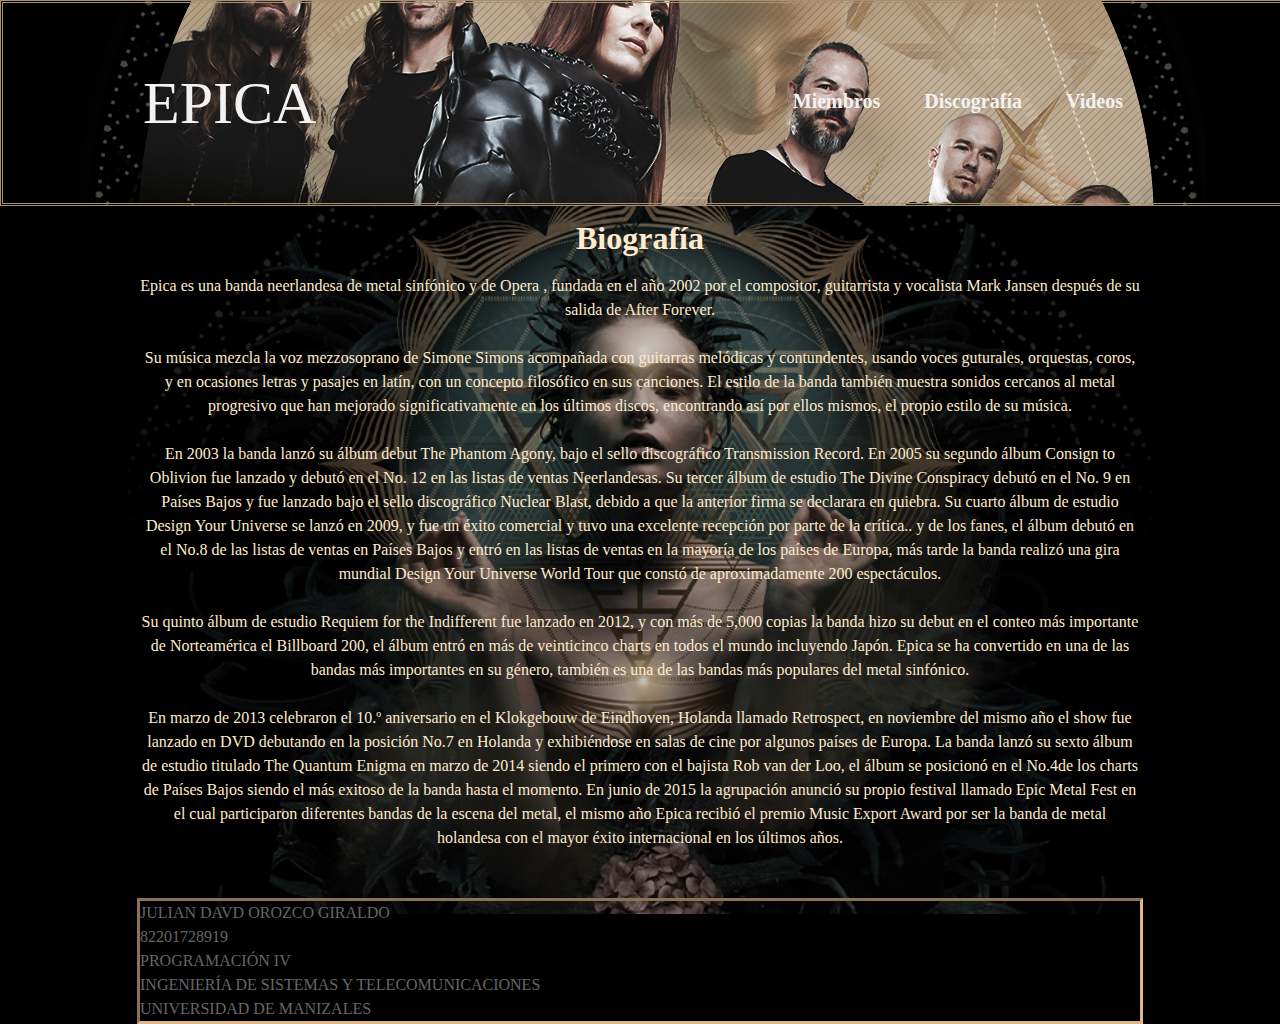
<file: index.html>
<!DOCTYPE html>
<html lang="en">
<head>
    <meta charset="UTF-8">
    <meta http-equiv="X-UA-Compatible" content="IE=edge">
    <meta name="viewport" content="width=device-width, initial-scale=1.0">
    <link rel=StyleSheet HREF="css/css1.css" TYPE="text/css">
    <link rel=StyleSheet HREF="css/css2.css" TYPE="text/css">
    <title>Document</title>
</head>
<body>
    <header>
        <div class="wrapper">
        <div class="logo">
            EPICA
        </div>
        <nav>
            <a href="pages/miembros.html">Miembros</a>
            <a href="pages/discografia.html">Discografía</a>
            <a href="pages/videos.html">Videos</a>
        </nav>
    </div>
    </header>
    <main>   
        <section class="contenido wrapper">
            <h1>Biografía</h1>
            <br>
            <p>
                Epica es una banda neerlandesa de metal sinfónico y de Opera ,
                fundada en el año 2002 por el compositor, guitarrista y vocalista Mark Jansen 
                después de su salida de After Forever.
            </p>
            <br>
            <p>
                Su música mezcla la voz mezzosoprano de Simone Simons acompañada con guitarras melódicas y 
                contundentes, usando voces guturales, orquestas, coros, y en ocasiones letras y pasajes en 
                latín, con un concepto filosófico en sus canciones. El estilo de la banda también muestra 
                sonidos cercanos al metal progresivo que han mejorado significativamente en los últimos discos,
                encontrando así por ellos mismos, el propio estilo de su música.
            </p>
            <br>
            <p>
                En 2003 la banda lanzó su álbum debut The Phantom Agony, bajo el sello discográfico Transmission Record.
                En 2005 su segundo álbum Consign to Oblivion fue lanzado y debutó en el No. 12 en las listas de ventas 
                Neerlandesas. Su tercer álbum de estudio The Divine Conspiracy debutó en el No. 9 en Países Bajos y fue 
                lanzado bajo el sello discográfico Nuclear Blast, debido a que la anterior firma se declarara en quiebra.
                Su cuarto álbum de estudio Design Your Universe se lanzó en 2009, y fue un éxito comercial y tuvo una 
                excelente recepción por parte de la crítica.. y de los fanes, el álbum debutó en el No.8 de las listas de 
                ventas en Países Bajos y entró en las listas de ventas en la mayoría de los países de Europa, más tarde la 
                banda realizó una gira mundial Design Your Universe World Tour que constó de aproximadamente 200 
                espectáculos.
            </p>
            <br>
            <p>
                Su quinto álbum de estudio Requiem for the Indifferent fue lanzado en 2012, y con más de 5,000 copias 
                la banda hizo su debut en el conteo más importante de Norteamérica el Billboard 200, el álbum entró en más 
                de veinticinco charts en todos el mundo incluyendo Japón. Epica se ha convertido en una de las bandas más 
                importantes en su género, también es una de las bandas más populares del metal sinfónico.
            </p>
            <br>
            <p>
                En marzo de 2013 celebraron el 10.º aniversario en el Klokgebouw de Eindhoven, Holanda llamado Retrospect, 
                en noviembre del mismo año el show fue lanzado en DVD debutando en la posición No.7 en Holanda y exhibiéndose
                en salas de cine por algunos países de Europa. La banda lanzó su sexto álbum de estudio titulado 
                The Quantum Enigma en marzo de 2014 siendo el primero con el bajista Rob van der Loo, el álbum se 
                posicionó en el No.4de los charts de Países Bajos siendo el más exitoso de la banda hasta el momento. 
                En junio de 2015 la agrupación anunció su propio festival llamado Epic Metal Fest en el cual participaron 
                diferentes bandas de la escena del metal, el mismo año Epica recibió el premio Music Export Award por ser 
                la banda de metal holandesa con el mayor éxito internacional en los últimos años. 
            </p>       
        </section>
    </main>
</body>
<br>
<br>
<footer class="wrapper">
    <div>
        JULIAN DAVD OROZCO GIRALDO <br>
        82201728919<br>
        PROGRAMACIÓN IV<br>
        INGENIERÍA DE SISTEMAS Y TELECOMUNICACIONES<br>
        UNIVERSIDAD DE MANIZALES<br>
    </div>
</footer>
</html>
</file>
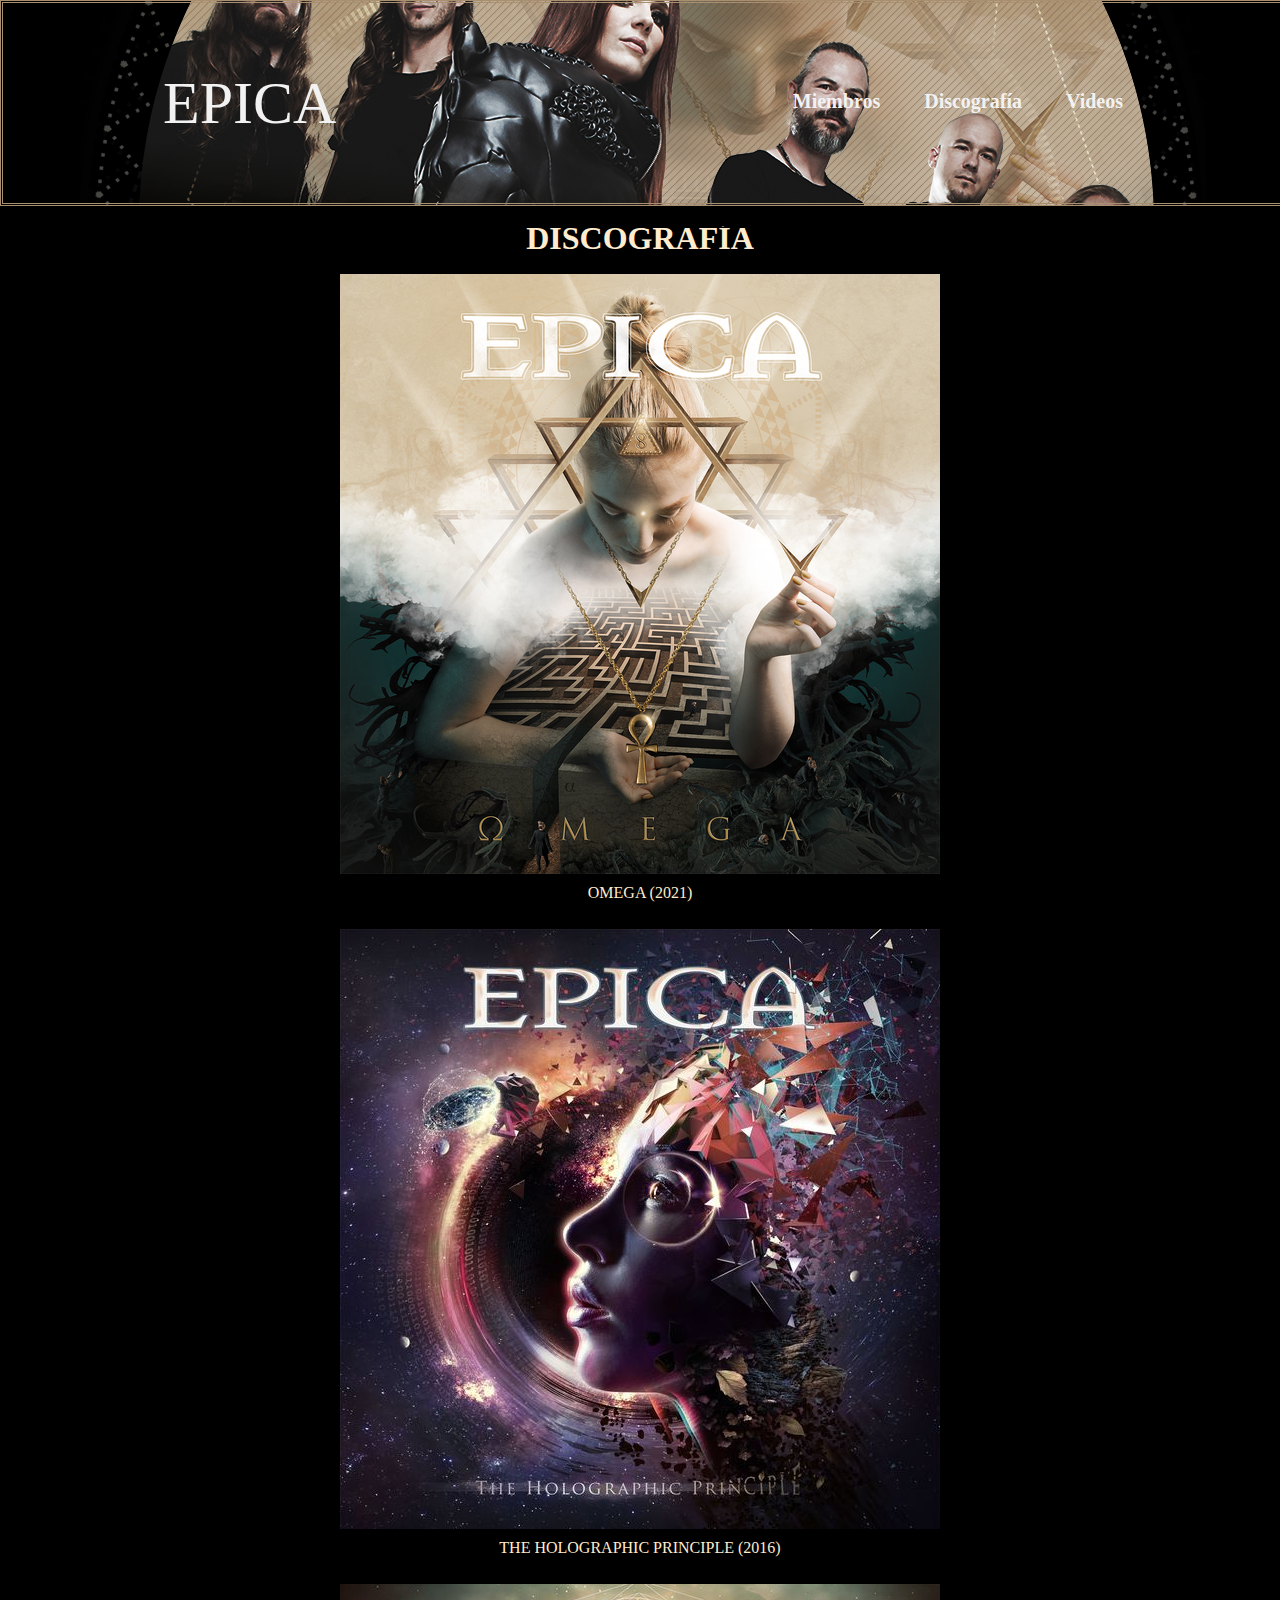
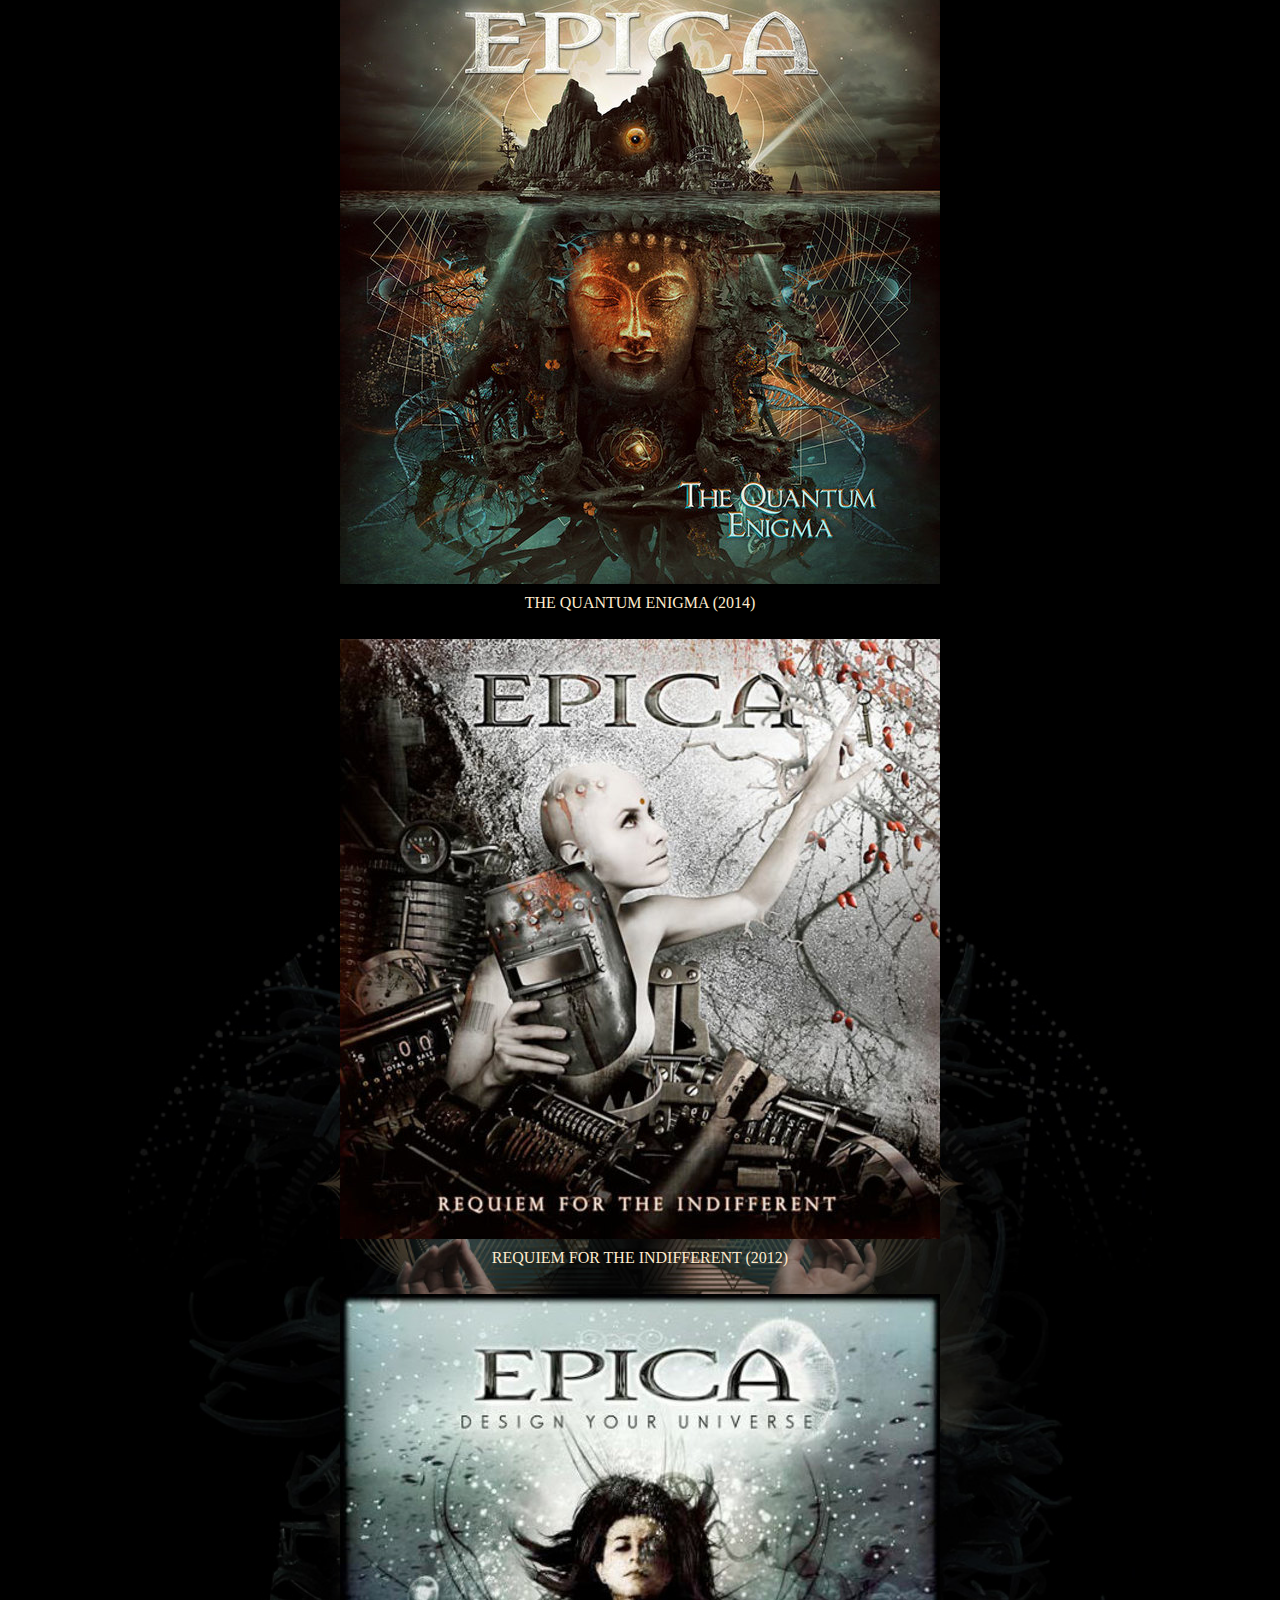
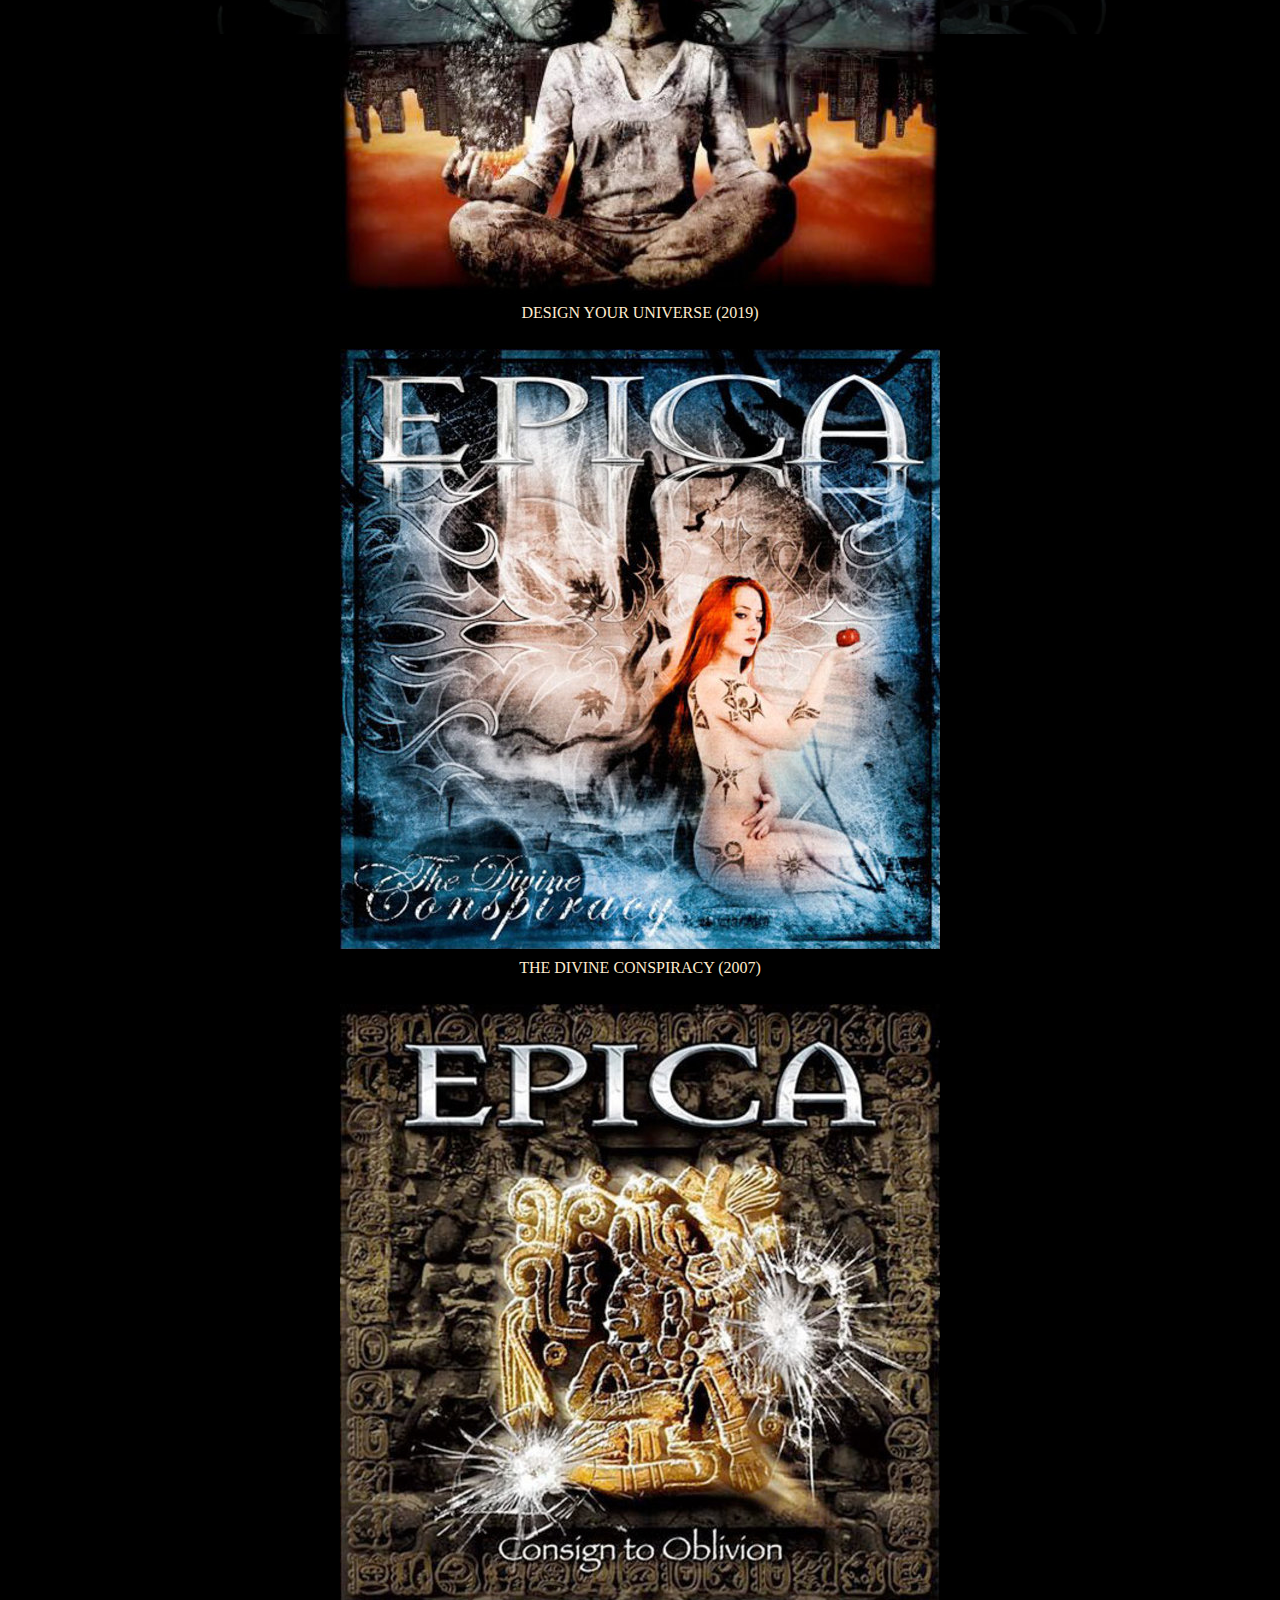
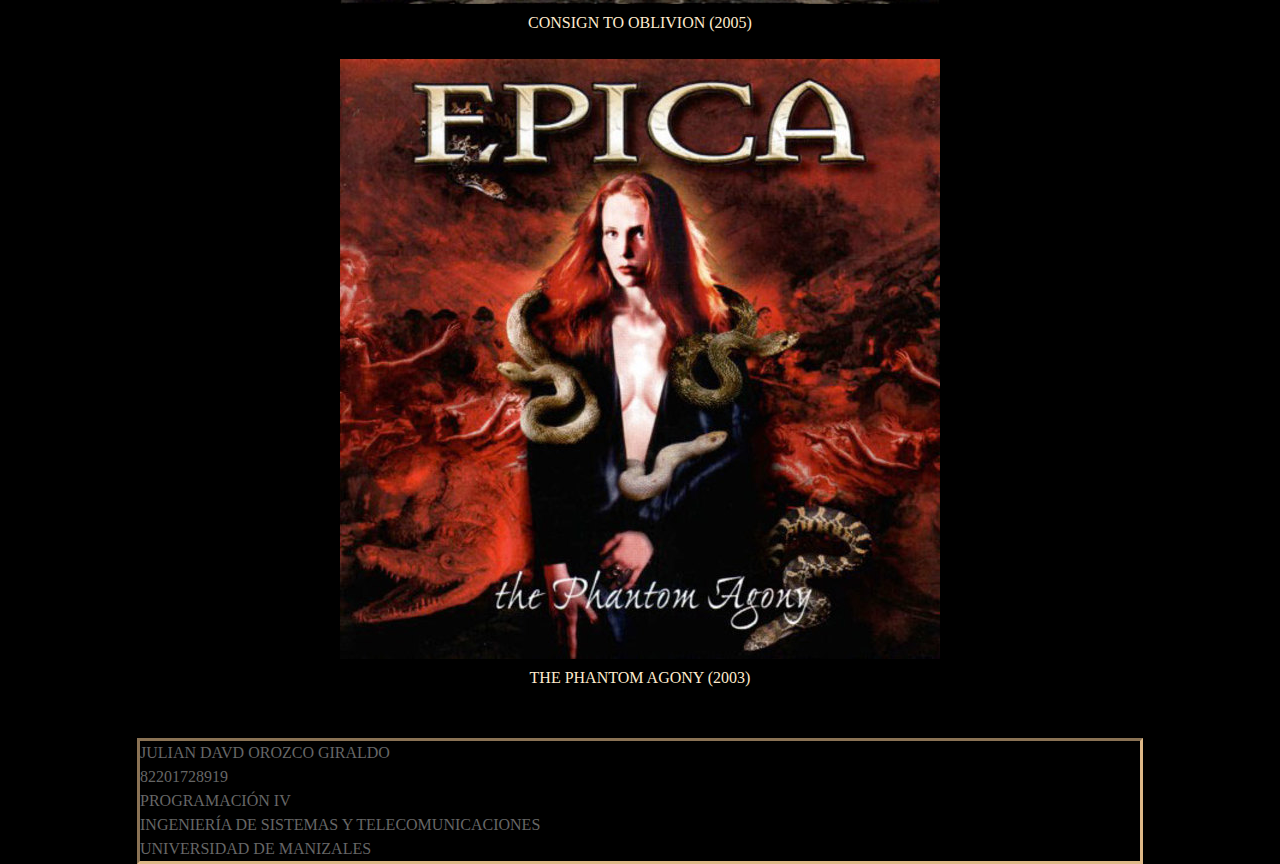
<file: pages/discografia.html>
<!DOCTYPE html>
<html lang="en">
<head>
    <meta charset="UTF-8">
    <meta http-equiv="X-UA-Compatible" content="IE=edge">
    <meta name="viewport" content="width=device-width, initial-scale=1.0">
    <link rel=StyleSheet HREF="../css/css1.css" TYPE="text/css">
    <link rel=StyleSheet HREF="../css/css2.css" TYPE="text/css">
    <title>Document</title>
</head>
<body>
    <header>
        <div class="wrapper">
        <div class="logo">
            <a href="../index.html">
                EPICA
            </a>
                          
        </div>
        <nav>
            <a href="miembros.html">Miembros</a>
            <a href="discografia.html">Discografía</a>
            <a href="videos.html">Videos</a>
        </nav>
    </div>
    </header>
    <center>
    <main >   
        <section class="contenido wrapper">
            <h1>DISCOGRAFÍA</h1>   
        </section>
        <br>
        <div>
            <img src="../images/omega.jpg">
            <p>OMEGA (2021)</p>
        </div>
        <br>
        <div>
            <img src="../images/thp.jpg">
            <p>THE HOLOGRAPHIC PRINCIPLE (2016)</p>
        </div>
        <br>
        <div>
            <img src="../images/tqe.jpg">
            <p>THE QUANTUM ENIGMA (2014)</p>
        </div>
        <br>
        <div>
            <img src="../images/rfti.jpg">
            <p>REQUIEM FOR THE INDIFFERENT (2012)</p>
        </div>
        <br>
        <div>
            <img src="../images/dyu.jpg">
            <p>DESIGN YOUR UNIVERSE (2019)</p>
        </div>
        <br>
        <div>
            <img src="../images/tdc.jpg">
            <p>THE DIVINE CONSPIRACY (2007)</p>
        </div>
        <br>
        <div>
            <img src="../images/cto.jpg">
            <p>CONSIGN TO OBLIVION (2005)</p>
        </div>
        <br>
        <div>
            <img src="../images/tpa.jpg">
            <p>THE PHANTOM AGONY (2003)</p>
        </div>
    </main>
</center>
</body>
<br>
<br>
<footer class="wrapper">
    <div>
        JULIAN DAVD OROZCO GIRALDO <br>
        82201728919<br>
        PROGRAMACIÓN IV<br>
        INGENIERÍA DE SISTEMAS Y TELECOMUNICACIONES<br>
        UNIVERSIDAD DE MANIZALES<br>
    </div>
</footer>
</html>
</file>
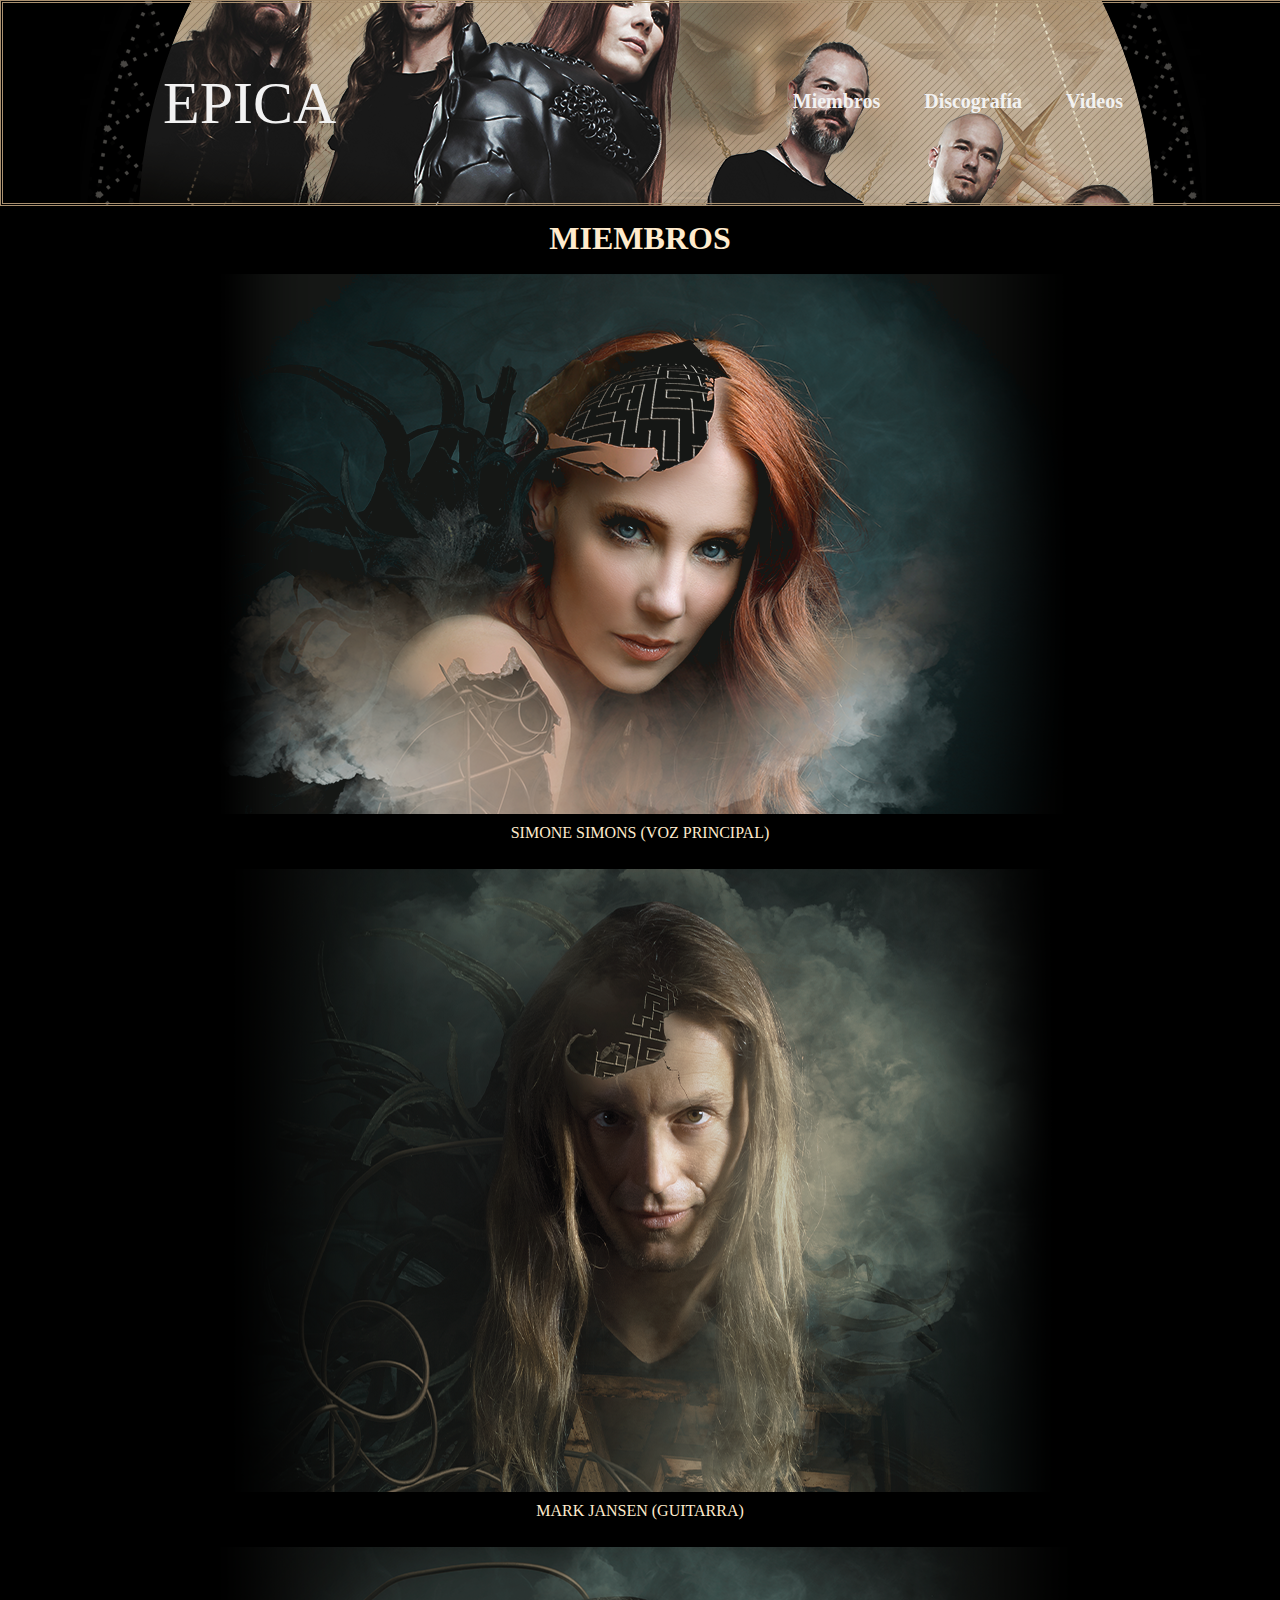
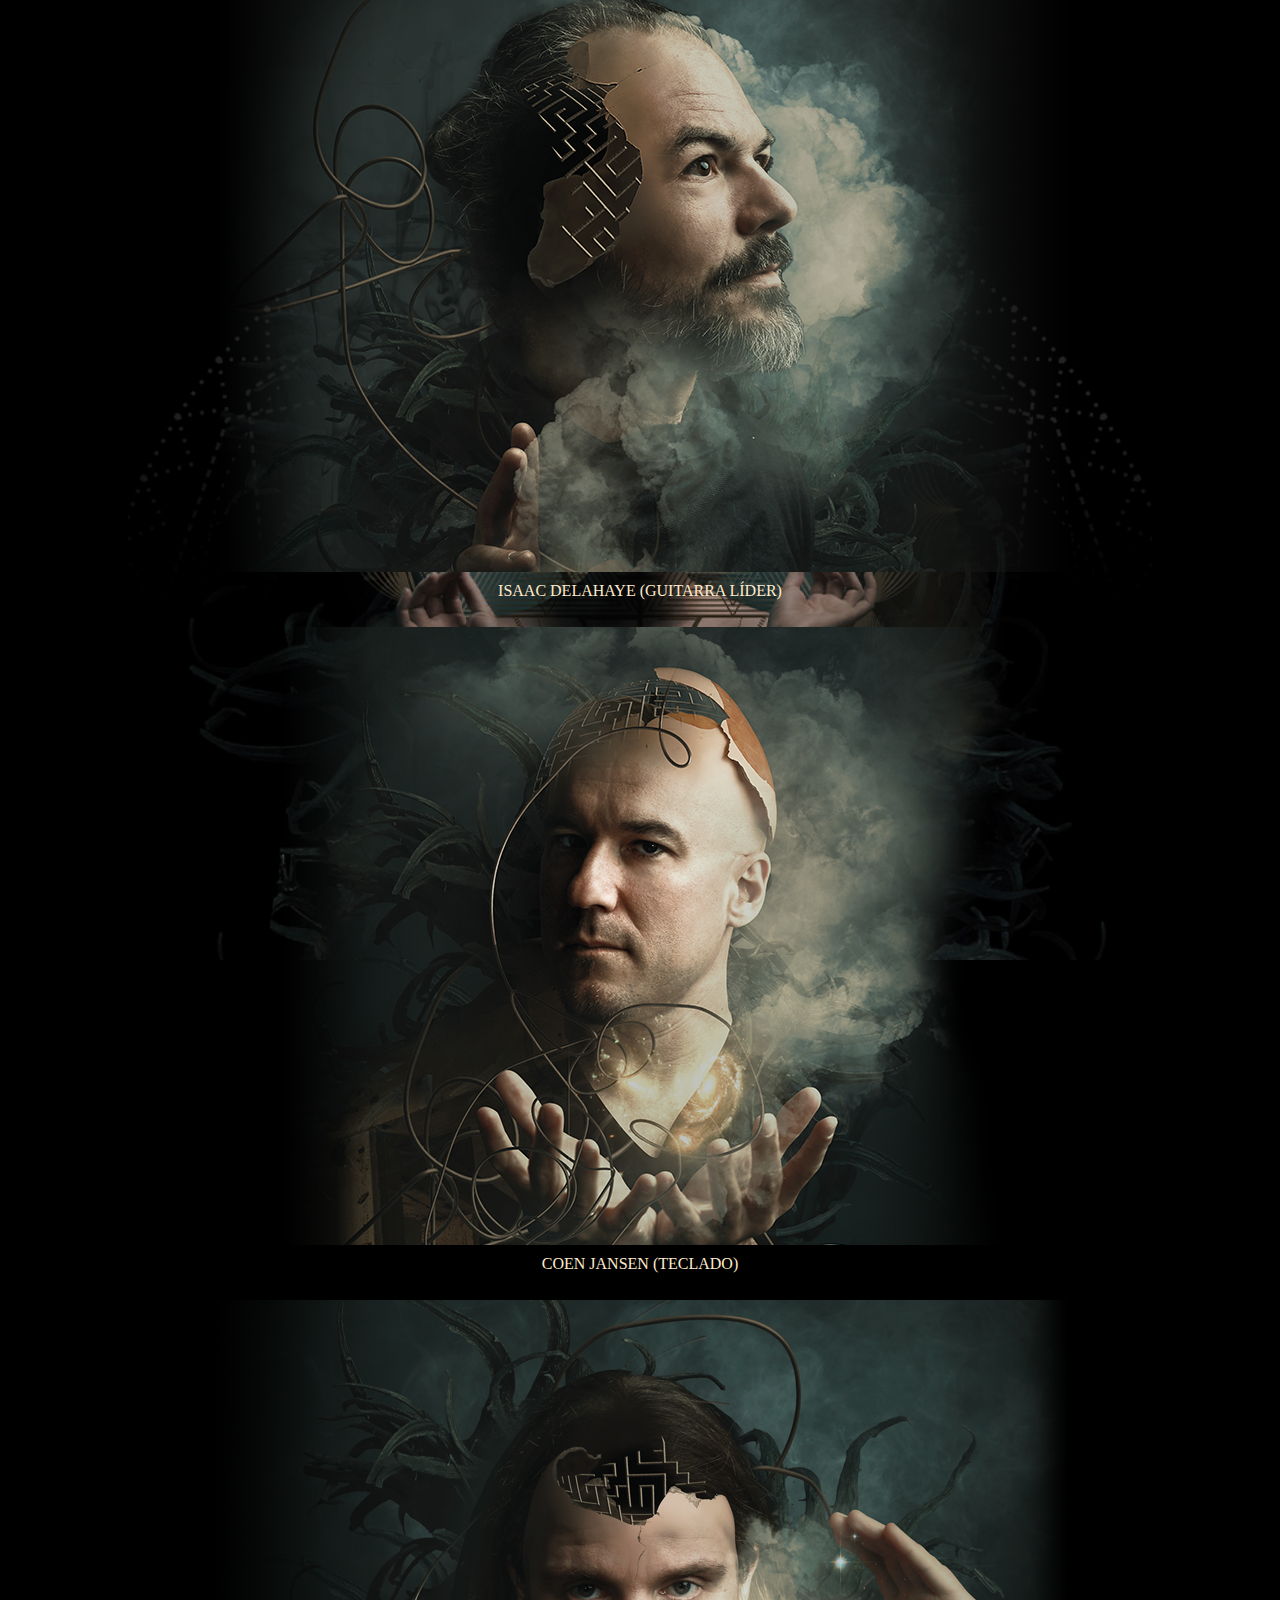
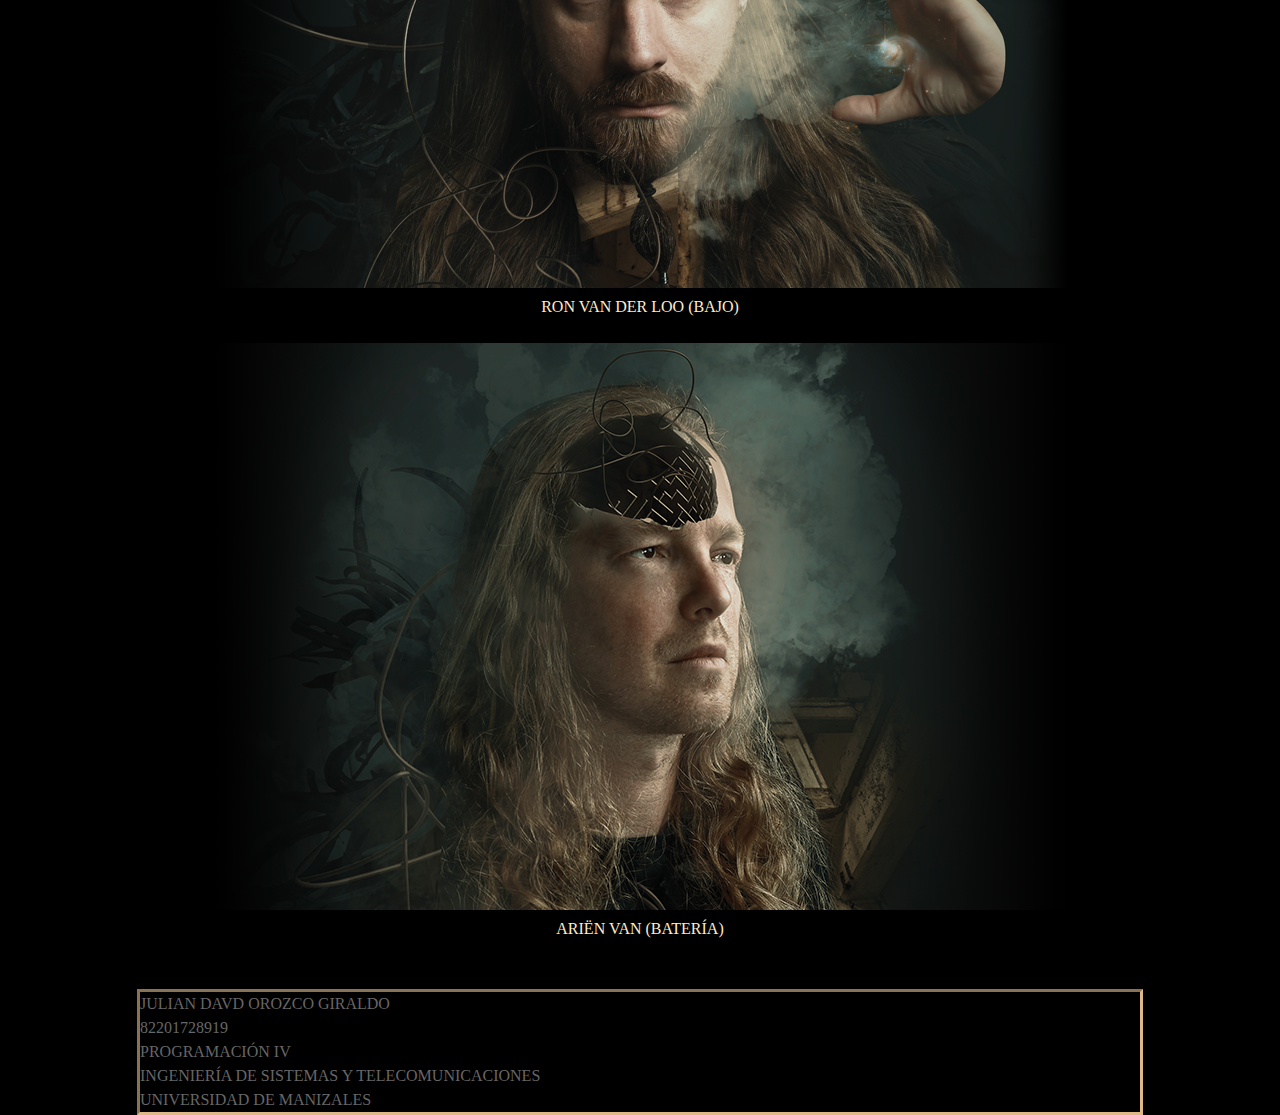
<file: pages/miembros.html>
<!DOCTYPE html>
<html lang="en">
<head>
    <meta charset="UTF-8">
    <meta http-equiv="X-UA-Compatible" content="IE=edge">
    <meta name="viewport" content="width=device-width, initial-scale=1.0">
    <link rel=StyleSheet HREF="../css/css1.css" TYPE="text/css">
    <link rel=StyleSheet HREF="../css/css2.css" TYPE="text/css">
    <title>Document</title>
</head>
<body>
    <header>
        <div class="wrapper">
        <div class="logo">
            <a href="../index.html">
                EPICA
            </a>
                          
        </div>
        <nav>
            <a href="miembros.html">Miembros</a>
            <a href="discografia.html">Discografía</a>
            <a href="videos.html">Videos</a>
        </nav>
    </div>
    </header>
    <main>   
        <section class="contenido wrapper">
            <h1>MIEMBROS</h1>   
        </section>
        <br>
        <div>
            <img src="../images/simone.png">
            <p>SIMONE SIMONS (VOZ PRINCIPAL)</p>
        </div>
        <br>
        <div>
            <img src="../images/mark.png">
            <p>MARK JANSEN (GUITARRA)</p>
        </div>
        <br>
        <div>
            <img src="../images/isaac.png">
            <p>ISAAC DELAHAYE (GUITARRA LÍDER)</p>
        </div>
        <br>
        <div>
            <img src="../images/coen.png">
            <p>COEN JANSEN (TECLADO)</p>
        </div>
        <br>
        <div>
            <img src="../images/rob.png">
            <p>RON VAN DER LOO (BAJO)</p>
        </div>
        <br>
        <div>
            <img src="../images/arien.png">
            <p>ARIËN VAN  (BATERÍA)</p>
        </div>
    </main>
</body>
<br>
<br>
<footer class="wrapper">
    <div>
        JULIAN DAVD OROZCO GIRALDO <br>
        82201728919<br>
        PROGRAMACIÓN IV<br>
        INGENIERÍA DE SISTEMAS Y TELECOMUNICACIONES<br>
        UNIVERSIDAD DE MANIZALES<br>
    </div>
</footer>
</html>
</file>
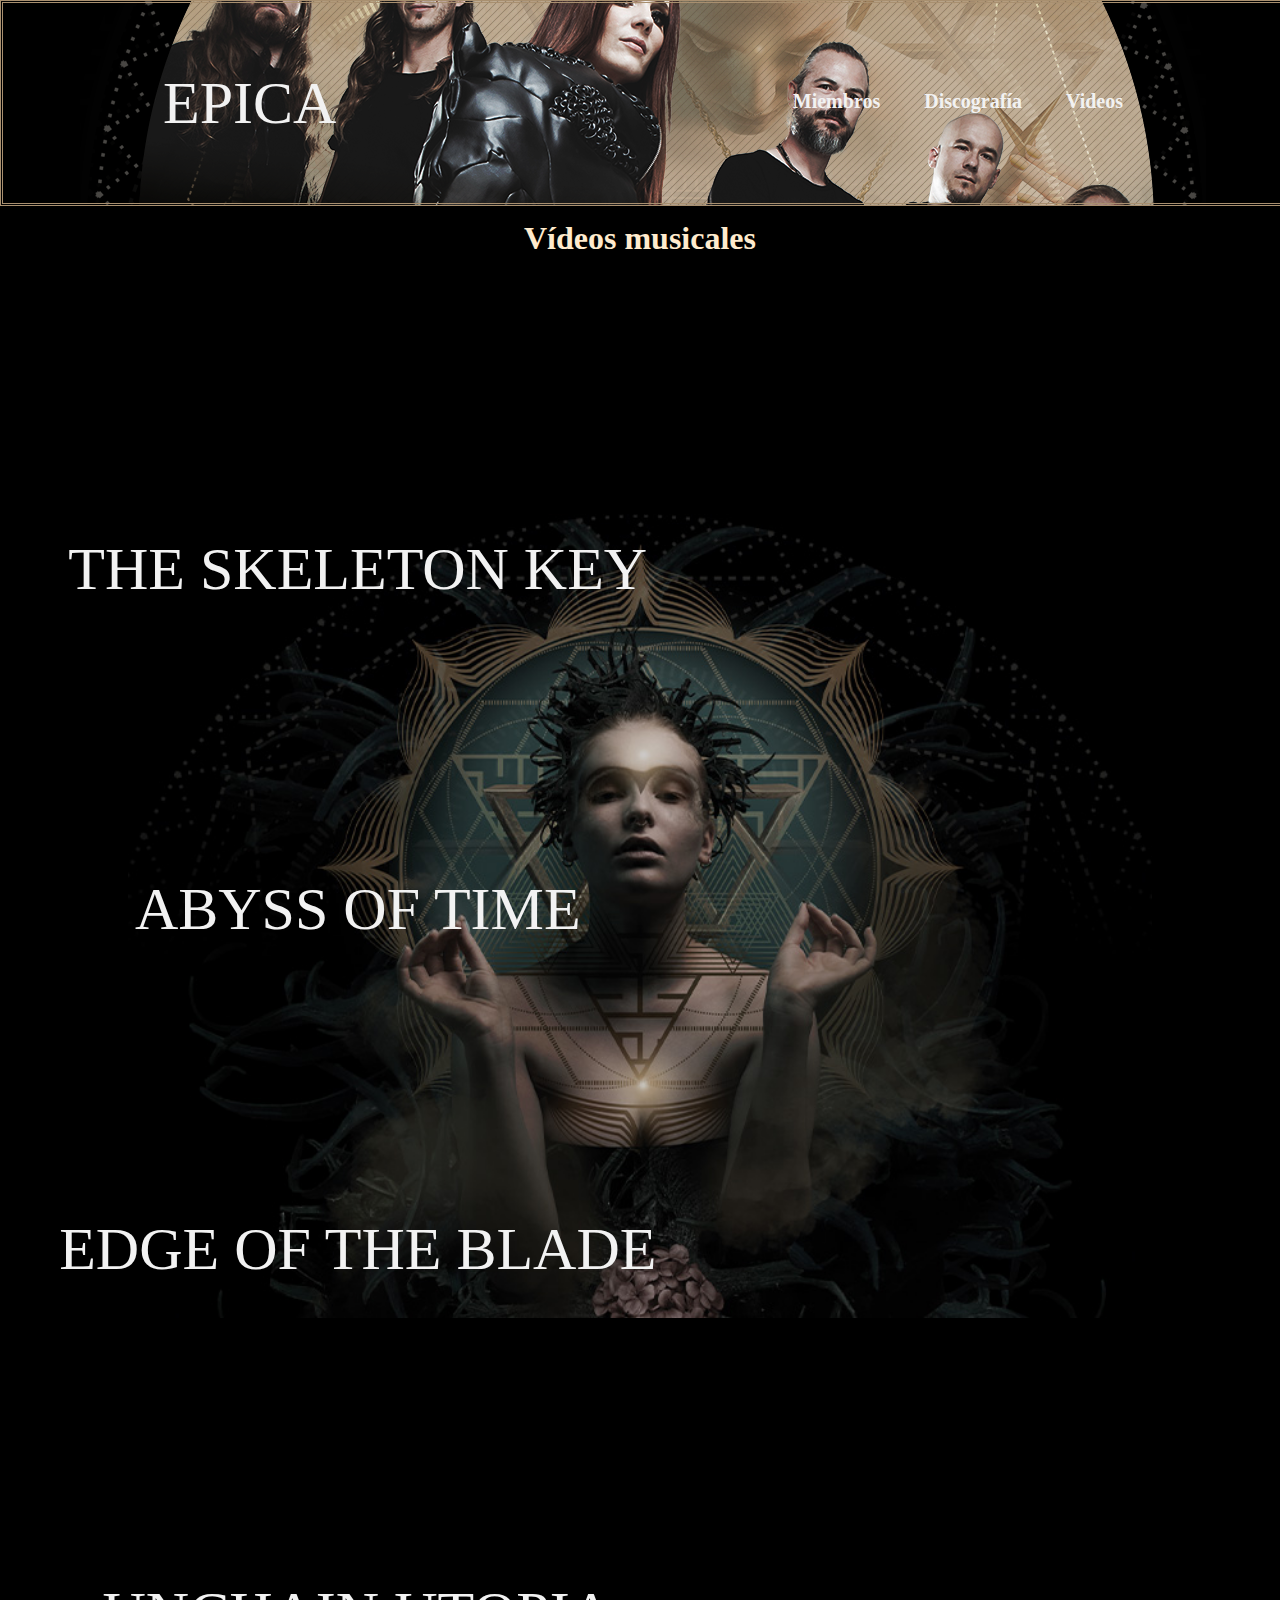
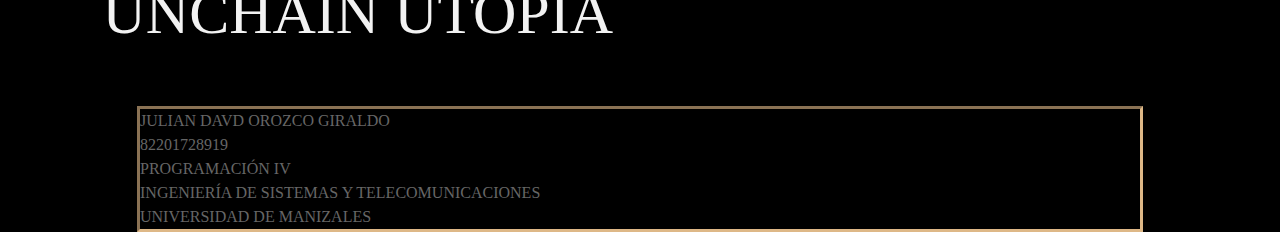
<file: pages/videos.html>
<!DOCTYPE html>
<html lang="en">
<head>
    <meta charset="UTF-8">
    <meta http-equiv="X-UA-Compatible" content="IE=edge">
    <meta name="viewport" content="width=device-width, initial-scale=1.0">
    <link rel=StyleSheet HREF="../css/css1.css" TYPE="text/css">
    <link rel=StyleSheet HREF="../css/css2.css" TYPE="text/css">
    <title>Document</title>
</head>
<body>
    <header>
        <div class="wrapper">
        <div class="logo">
            <a href="../index.html">
                EPICA
            </a>
                          
        </div>
        <nav>
            <a href="miembros.html">Miembros</a>
            <a href="discografia.html">Discografía</a>
            <a href="videos.html">Videos</a>
        </nav>
    </div>
    </header>
    <center>
    <main >   
        <section class="contenido wrapper">
            <h1>Vídeos musicales</h1>   
        </section>
        <br>
        <div>
            <a>THE SKELETON KEY</a>
            <iframe width="560" height="315" src="https://www.youtube.com/embed/kWZmpZTDtkU" frameborder="0" allow="accelerometer; autoplay; clipboard-write; encrypted-media; gyroscope; picture-in-picture" allowfullscreen></iframe>
        </div>
        <div>
            <a>ABYSS OF TIME</a>
            <iframe width="560" height="315" src="https://www.youtube.com/embed/sTbk3SfUq9Q" frameborder="0" allow="accelerometer; autoplay; clipboard-write; encrypted-media; gyroscope; picture-in-picture" allowfullscreen></iframe>
        </div>
        <div>
            <a>EDGE OF THE BLADE</a>
            <iframe width="560" height="315" src="https://www.youtube.com/embed/4Cb91iAD-nY" frameborder="0" allow="accelerometer; autoplay; clipboard-write; encrypted-media; gyroscope; picture-in-picture" allowfullscreen></iframe>
        </div>
        <div>   
            <br><a>UNCHAIN UTOPIA</a>
            <iframe width="560" height="315" src="https://www.youtube.com/embed/c1idAsPYfd4" frameborder="0" allow="accelerometer; autoplay; clipboard-write; encrypted-media; gyroscope; picture-in-picture" allowfullscreen></iframe>
        </div> 
        <div>      
        
    </main>
</center>
</body>
<br>
<br>
<footer class="wrapper">
    <div>
        JULIAN DAVD OROZCO GIRALDO <br>
        82201728919<br>
        PROGRAMACIÓN IV<br>
        INGENIERÍA DE SISTEMAS Y TELECOMUNICACIONES<br>
        UNIVERSIDAD DE MANIZALES<br>
    </div>
</footer>
</html>
</file>
<file: css/css1.css>
@import url("//db.onlinewebfonts.com/c/7330cea698bc9dfd4bd024a38ea56a9a?family=Trajan+Pro+3");
*{margin:0; padding:0;}


header{
    width: 100%;
    overflow: hidden;
    background-image:url(../images/header.png);
    background-repeat: no-repeat;
    background-color:black;
    background-position: center;
    background-position-y:center;
	margin-bottom: 20px;
    font-family: "Trajan Pro 3";
    border-style: double;
    border-color: #a88f6f;
}

body {
	margin: 0;
	padding: 0;
	font-family: Helvetica, Arial, sans-serif;
	color: #666;
	background: #f2f2f2; 
	font-size: 1em;
	line-height: 1.5em;
    background-image:url(../images/goddess.jpg);
    background-repeat: no-repeat;
    background-color:black;
    background-position: center;
    background-position-y:center;
    background-size: 80%;
}

p{
    color:blanchedalmond;
    font-family: "Trajan Pro 3";
}

a{
    display: inline-block;
    color: #f2f2f2;
    padding: 10px 20px;
    text-decoration: none;
    font-size: 60px;
    line-height: normal;
    font-family: "Trajan Pro 3";
    
    
}

h1{
    text-align: center;
    font-family: "Shippori Mincho";
    color: blanchedalmond;
    font-family: "Trajan Pro 3";
}

footer{
    border-color: burlywood;
    border-style: inset;
    width: 100%;
    overflow: hidden;
    margin-bottom: 20px;
    font-family: "Trajan Pro 3";
}
</file>
<file: css/css2.css>
div.logo{
    color:#f2f2f2;
    font-size: 60px;
    line-height: 200px;
    float:left;
}

.wrapper{
    width: 90%;
    max-width: 1000px;
    margin: auto;
    overflow: hidden;
}

header nav{
    float: right;
    line-height: 200px;
}


nav a{
    display: inline-block;
    color: #f2f2f2;
    padding: 10px 20px;
    text-decoration: none;
    line-height: normal;
    font-size: 20px;
    font-weight: bold;

} 

header nav a:hover{
    background: #ffffff;
    border-radius: 50px;
}

main {
    text-align: center;
}
iframe{
    text-align: center;
}
</file>
